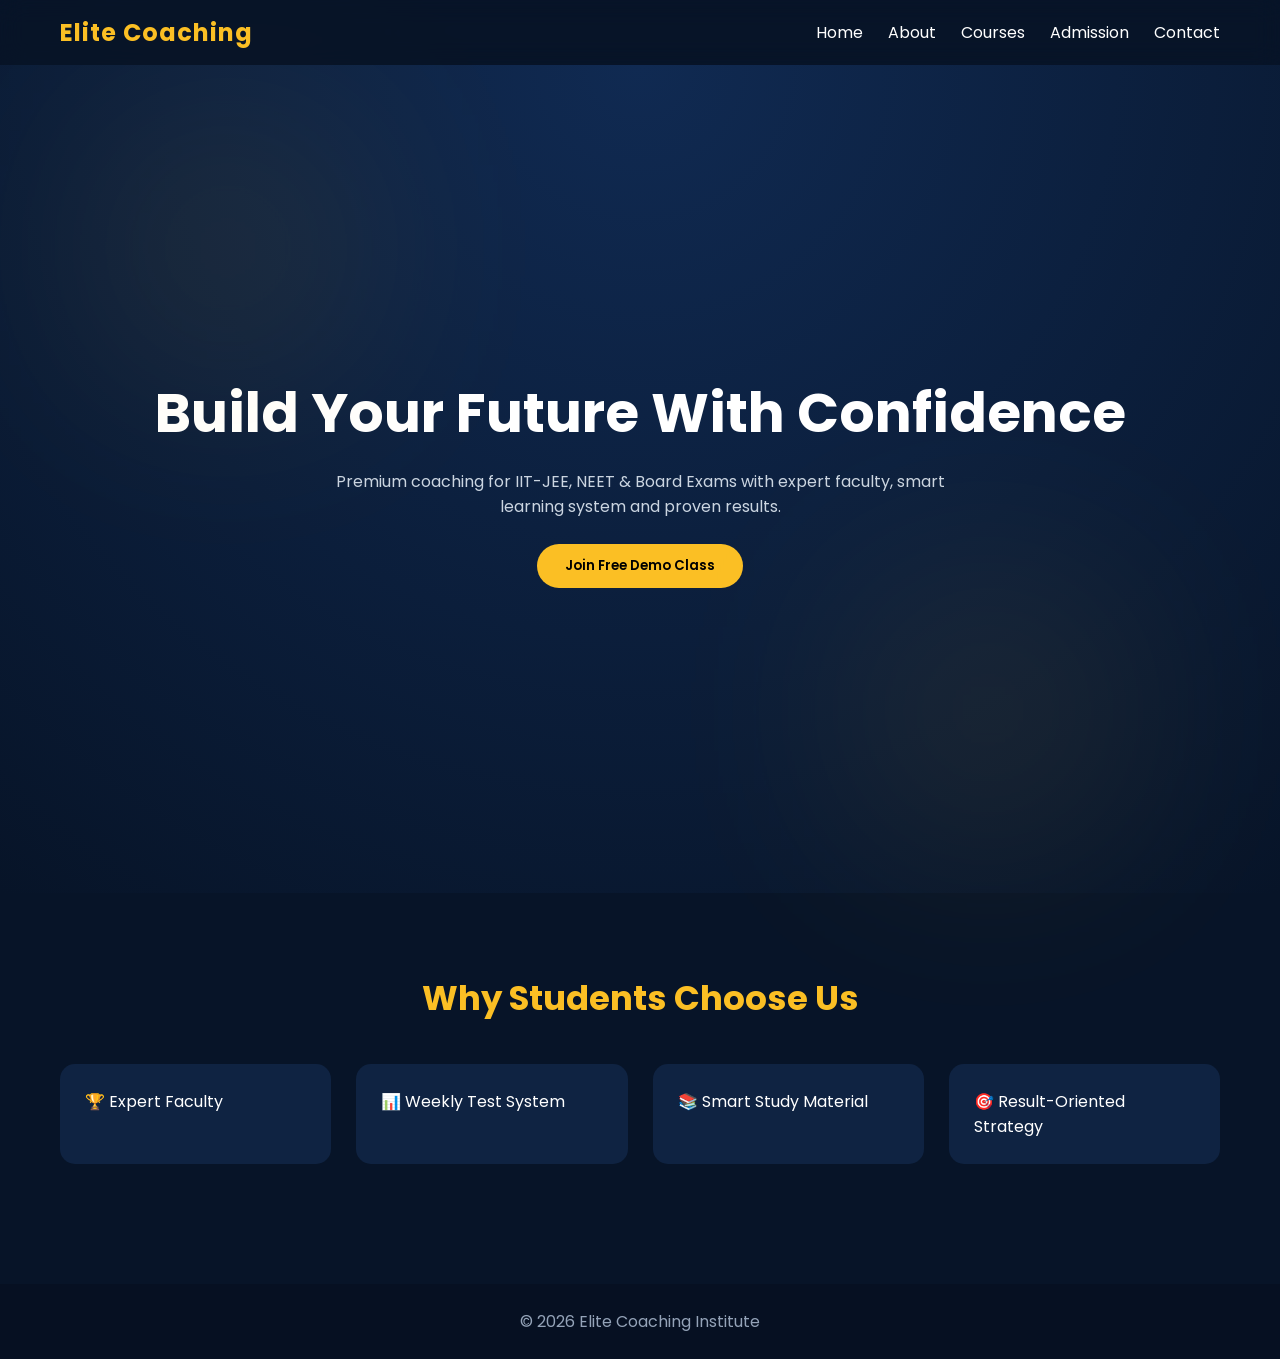
<file: index.html>
<!DOCTYPE html>
<html>
<head>
<title>Elite Coaching Institute</title>
<link rel="stylesheet" href="style.css">
</head>

<body>

<nav>
<h1>Elite Coaching</h1>
<ul>
<li><a href="index.html">Home</a></li>
<li><a href="about.html">About</a></li>
<li><a href="courses.html">Courses</a></li>
<li><a href="admission.html">Admission</a></li>
<li><a href="contact.html">Contact</a></li>
</ul>
</nav>

<div class="hero">
<div class="glow g1"></div>
<div class="glow g2"></div>

<h2>Build Your Future With Confidence</h2>
<p>Premium coaching for IIT-JEE, NEET & Board Exams with expert faculty, smart learning system and proven results.</p>
<button class="btn">Join Free Demo Class</button>
</div>

<div class="section">
<h2 class="title">Why Students Choose Us</h2>

<div class="grid">
<div class="card">🏆 Expert Faculty</div>
<div class="card">📊 Weekly Test System</div>
<div class="card">📚 Smart Study Material</div>
<div class="card">🎯 Result-Oriented Strategy</div>
</div>
</div>

<footer>© 2026 Elite Coaching Institute</footer>

<script src="script.js"></script>
</body>
</html>
</file>
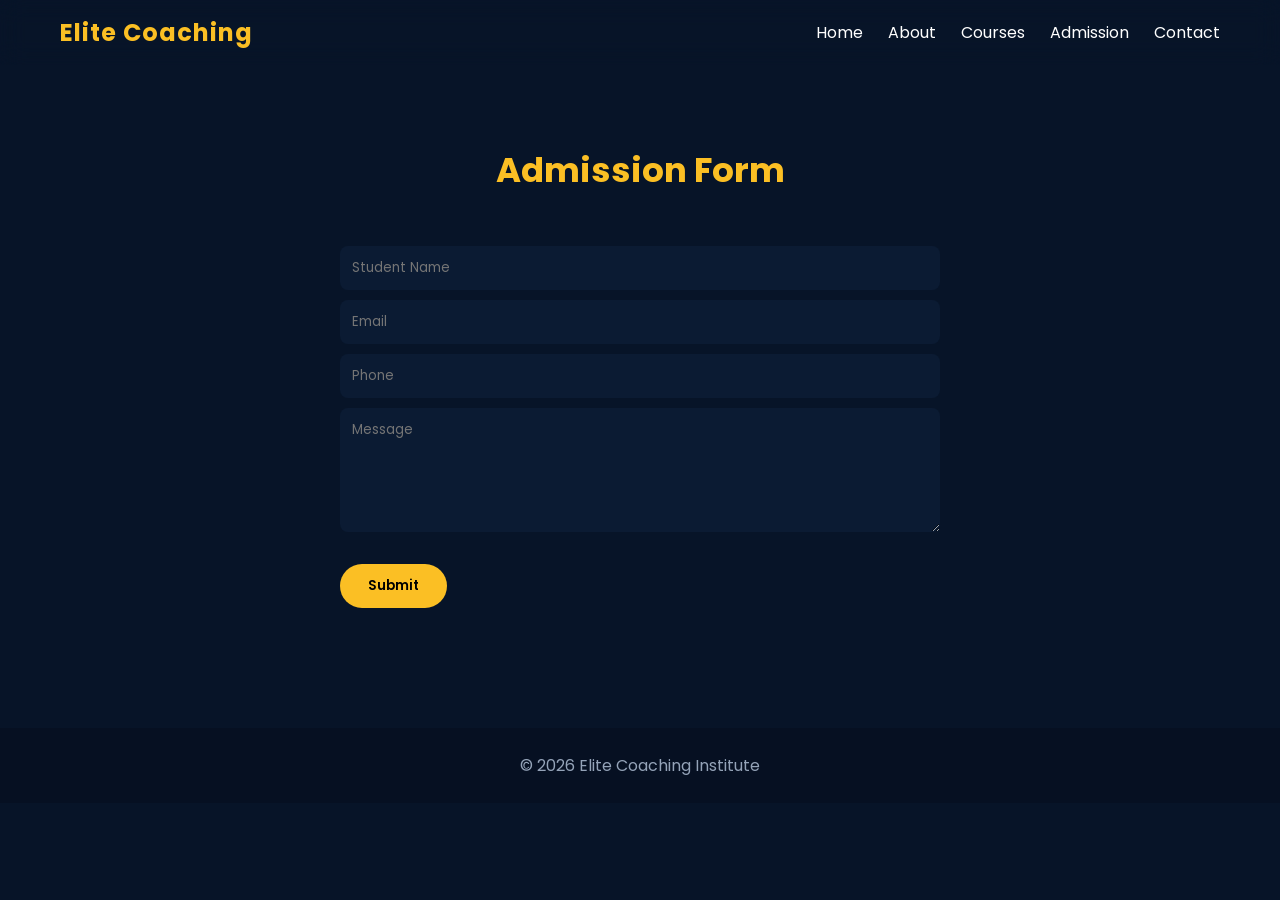
<file: admission.html>
<!DOCTYPE html>
<html>
<head>
<title>Elite Coaching Institute</title>
<link rel="stylesheet" href="style.css">
</head>

<body>

<nav>
<h1>Elite Coaching</h1>
<ul>
<li><a href="index.html">Home</a></li>
<li><a href="about.html">About</a></li>
<li><a href="courses.html">Courses</a></li>
<li><a href="admission.html">Admission</a></li>
<li><a href="contact.html">Contact</a></li>
</ul>
</nav>
<div class="section">
<h2 class="title">Admission Form</h2>

<form>
<input type="text" placeholder="Student Name">
<input type="email" placeholder="Email">
<input type="number" placeholder="Phone">
<textarea rows="5" placeholder="Message"></textarea>
<button class="btn">Submit</button>
</form>
</div>

<footer>© 2026 Elite Coaching Institute</footer>

<script src="script.js"></script>
</body>
</html>
</file>
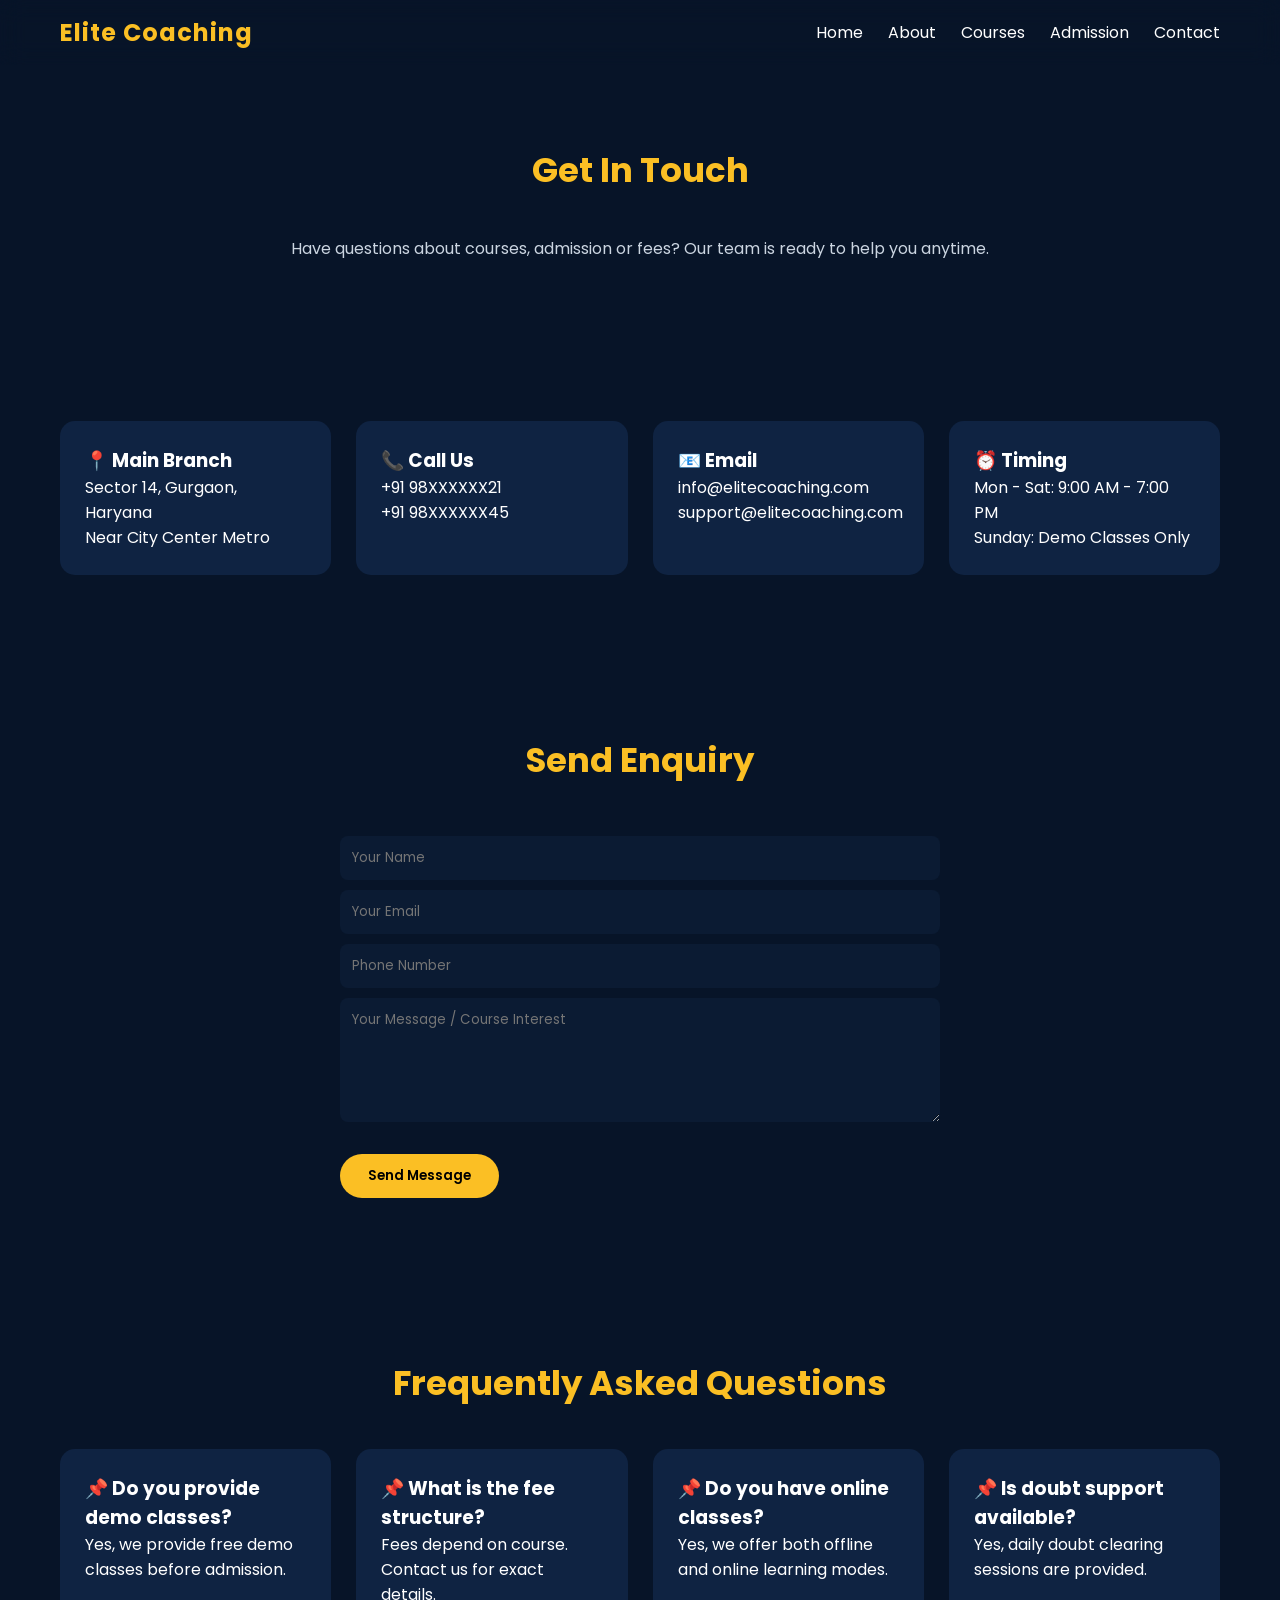
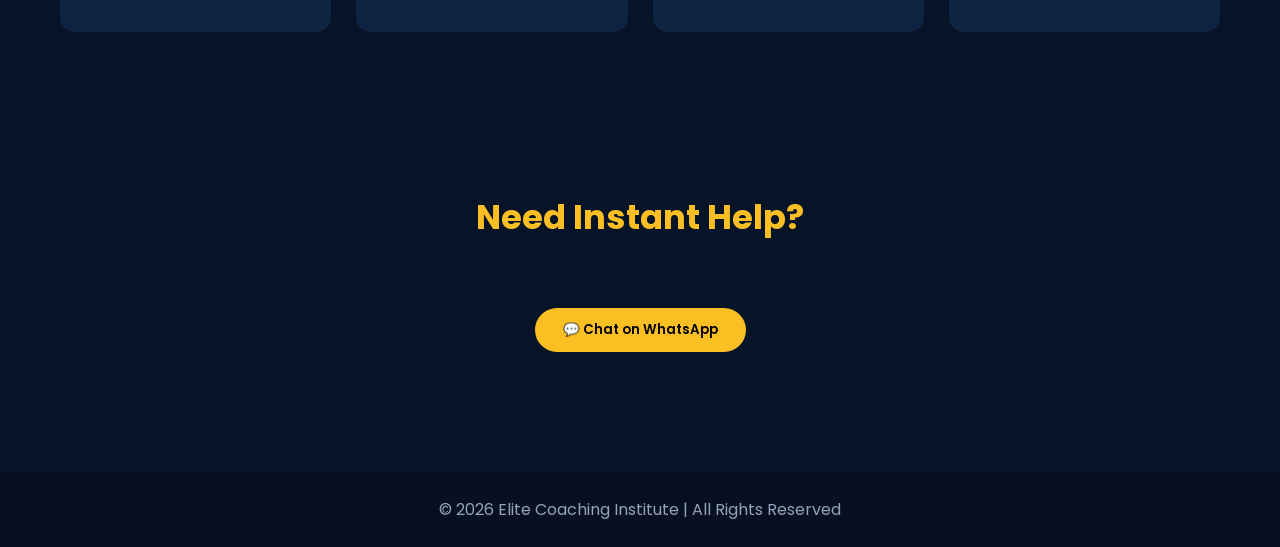
<file: contact.html>
<!DOCTYPE html>
<html>
<head>
<title>Contact Us | Elite Coaching</title>
<link rel="stylesheet" href="style.css">
</head>

<body>

<nav>
<h1>Elite Coaching</h1>
<ul>
<li><a href="index.html">Home</a></li>
<li><a href="about.html">About</a></li>
<li><a href="courses.html">Courses</a></li>
<li><a href="admission.html">Admission</a></li>
<li><a href="contact.html">Contact</a></li>
</ul>
</nav>

<!-- CONTACT HEADER -->
<div class="section">
<h2 class="title">Get In Touch</h2>
<p style="text-align:center;color:#cbd5e1;max-width:700px;margin:auto;">
Have questions about courses, admission or fees? Our team is ready to help you anytime.
</p>
</div>

<!-- CONTACT GRID -->
<div class="section">
<div class="grid">

<div class="card">
<h3>📍 Main Branch</h3>
<p>Sector 14, Gurgaon, Haryana</p>
<p>Near City Center Metro</p>
</div>

<div class="card">
<h3>📞 Call Us</h3>
<p>+91 98XXXXXX21</p>
<p>+91 98XXXXXX45</p>
</div>

<div class="card">
<h3>📧 Email</h3>
<p>info@elitecoaching.com</p>
<p>support@elitecoaching.com</p>
</div>

<div class="card">
<h3>⏰ Timing</h3>
<p>Mon - Sat: 9:00 AM - 7:00 PM</p>
<p>Sunday: Demo Classes Only</p>
</div>

</div>
</div>

<!-- CONTACT FORM -->
<div class="section">
<h2 class="title">Send Enquiry</h2>

<form>
<input type="text" placeholder="Your Name">
<input type="email" placeholder="Your Email">
<input type="number" placeholder="Phone Number">
<textarea rows="5" placeholder="Your Message / Course Interest"></textarea>
<button class="btn" type="submit">Send Message</button>
</form>
</div>

<!-- FAQ -->
<div class="section">
<h2 class="title">Frequently Asked Questions</h2>

<div class="grid">

<div class="card">
<h3>📌 Do you provide demo classes?</h3>
<p>Yes, we provide free demo classes before admission.</p>
</div>

<div class="card">
<h3>📌 What is the fee structure?</h3>
<p>Fees depend on course. Contact us for exact details.</p>
</div>

<div class="card">
<h3>📌 Do you have online classes?</h3>
<p>Yes, we offer both offline and online learning modes.</p>
</div>

<div class="card">
<h3>📌 Is doubt support available?</h3>
<p>Yes, daily doubt clearing sessions are provided.</p>
</div>

</div>
</div>

<!-- WHATSAPP CTA -->
<div class="section" style="text-align:center;">
<h2 class="title">Need Instant Help?</h2>

<a href="https://wa.me/9198XXXXXX21" target="_blank">
<button class="btn">💬 Chat on WhatsApp</button>
</a>
</div>

<footer>
© 2026 Elite Coaching Institute | All Rights Reserved
</footer>

<script src="script.js"></script>
</body>
</html>
</file>
<file: style.css>
@import url('https://fonts.googleapis.com/css2?family=Poppins:wght@300;400;600;700&display=swap');

*{
margin:0;
padding:0;
box-sizing:border-box;
font-family:Poppins;
}

body{
background:#071428;
color:#fff;
overflow-x:hidden;
}

/* NAVBAR */
nav{
display:flex;
justify-content:space-between;
align-items:center;
padding:15px 60px;
background:rgba(8,20,40,0.7);
backdrop-filter:blur(12px);
position:sticky;
top:0;
z-index:1000;
animation:navDown 0.8s ease;
}

nav h1{
color:#fbbf24;
letter-spacing:1px;
}

nav ul{
display:flex;
gap:25px;
list-style:none;
}

nav ul li a{
color:#fff;
text-decoration:none;
transition:0.3s;
}

nav ul li a:hover{
color:#fbbf24;
}

/* HERO */
.hero{
height:92vh;
display:flex;
flex-direction:column;
justify-content:center;
align-items:center;
text-align:center;
background:radial-gradient(circle at top,#102a52,#071428);
position:relative;
}

.hero h2{
font-size:55px;
animation:fadeUp 1s ease;
}

.hero p{
max-width:650px;
margin-top:15px;
color:#cbd5e1;
animation:fadeUp 1.4s ease;
}

.btn{
margin-top:25px;
padding:12px 28px;
background:#fbbf24;
border:none;
color:#000;
font-weight:600;
border-radius:30px;
cursor:pointer;
transition:0.3s;
animation:fadeUp 1.8s ease;
}

.btn:hover{
transform:scale(1.1);
box-shadow:0 0 20px #fbbf24;
}

/* FLOAT EFFECT */
.glow{
position:absolute;
width:200px;
height:200px;
background:#fbbf24;
filter:blur(120px);
opacity:0.15;
animation:float 6s infinite ease-in-out;
}

.g1{top:10%;left:10%;}
.g2{bottom:10%;right:15%;}

/* SECTIONS */
.section{
padding:80px 60px;
}

.title{
text-align:center;
font-size:34px;
color:#fbbf24;
margin-bottom:40px;
}

/* GRID */
.grid{
display:grid;
grid-template-columns:repeat(auto-fit,minmax(250px,1fr));
gap:25px;
}

/* CARD */
.card{
background:#0f2342;
padding:25px;
border-radius:15px;
transform:translateY(40px);
opacity:1;
transition:0.6s ease;
}

.card.show{
transform:translateY(0);
opacity:1;
}

.card:hover{
transform:translateY(-10px);
box-shadow:0 15px 30px rgba(0,0,0,0.5);
}

/* FORM */
input,textarea{
width:100%;
padding:12px;
margin-top:10px;
border:none;
border-radius:8px;
background:#0b1b33;
color:#fff;
}

form{
max-width:600px;
margin:auto;
}

/* FOOTER */
footer{
text-align:center;
padding:25px;
background:#061022;
margin-top:40px;
color:#94a3b8;
}

/* ANIMATIONS */
@keyframes fadeUp{
from{opacity:0;transform:translateY(30px);}
to{opacity:1;transform:translateY(0);}
}

@keyframes navDown{
from{transform:translateY(-100%);}
to{transform:translateY(0);}
}

@keyframes float{
0%{transform:translateY(0);}
50%{transform:translateY(-25px);}
100%{transform:translateY(0);}
}

/* RESPONSIVE */
@media(max-width:768px){
.hero h2{font-size:32px;}
nav{padding:15px 20px;}
.section{padding:60px 20px;}
}
</file>
